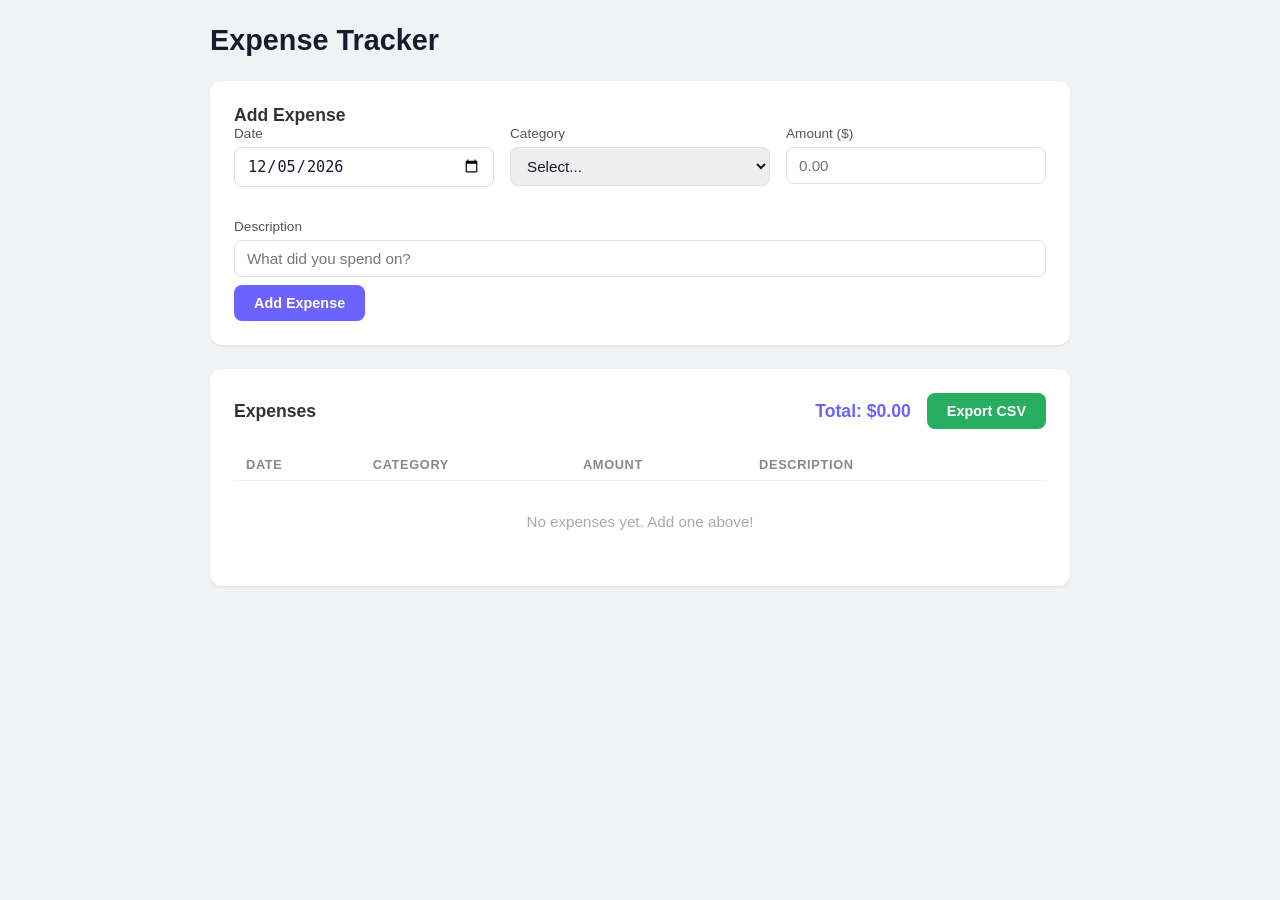
<file: index.html>
<!DOCTYPE html>
<html lang="en">
<head>
  <meta charset="UTF-8" />
  <meta name="viewport" content="width=device-width, initial-scale=1.0" />
  <title>Expense Tracker</title>
  <link rel="stylesheet" href="style.css" />
</head>
<body>
  <div class="container">
    <h1>Expense Tracker</h1>

    <!-- Add Expense Form -->
    <section class="card">
      <h2>Add Expense</h2>
      <form id="expense-form">
        <div class="form-row">
          <div class="form-group">
            <label for="date">Date</label>
            <input type="date" id="date" required />
          </div>
          <div class="form-group">
            <label for="category">Category</label>
            <select id="category" required>
              <option value="">Select...</option>
              <option>Food</option>
              <option>Transport</option>
              <option>Housing</option>
              <option>Entertainment</option>
              <option>Health</option>
              <option>Shopping</option>
              <option>Other</option>
            </select>
          </div>
          <div class="form-group">
            <label for="amount">Amount ($)</label>
            <input type="number" id="amount" min="0.01" step="0.01" placeholder="0.00" required />
          </div>
        </div>
        <div class="form-group">
          <label for="description">Description</label>
          <input type="text" id="description" placeholder="What did you spend on?" required />
        </div>
        <button type="submit" class="btn btn-primary">Add Expense</button>
      </form>
    </section>

    <!-- Dashboard -->
    <section class="card">
      <div class="dashboard-header">
        <h2>Expenses</h2>
        <div class="header-actions">
          <span id="total-display" class="total">Total: $0.00</span>
          <button id="export-btn" class="btn btn-export">Export CSV</button>
        </div>
      </div>

      <table id="expense-table">
        <thead>
          <tr>
            <th>Date</th>
            <th>Category</th>
            <th>Amount</th>
            <th>Description</th>
            <th></th>
          </tr>
        </thead>
        <tbody id="expense-list">
          <tr id="empty-row">
            <td colspan="5" class="empty-message">No expenses yet. Add one above!</td>
          </tr>
        </tbody>
      </table>
    </section>
  </div>

  <script src="app.js"></script>
</body>
</html>
</file>
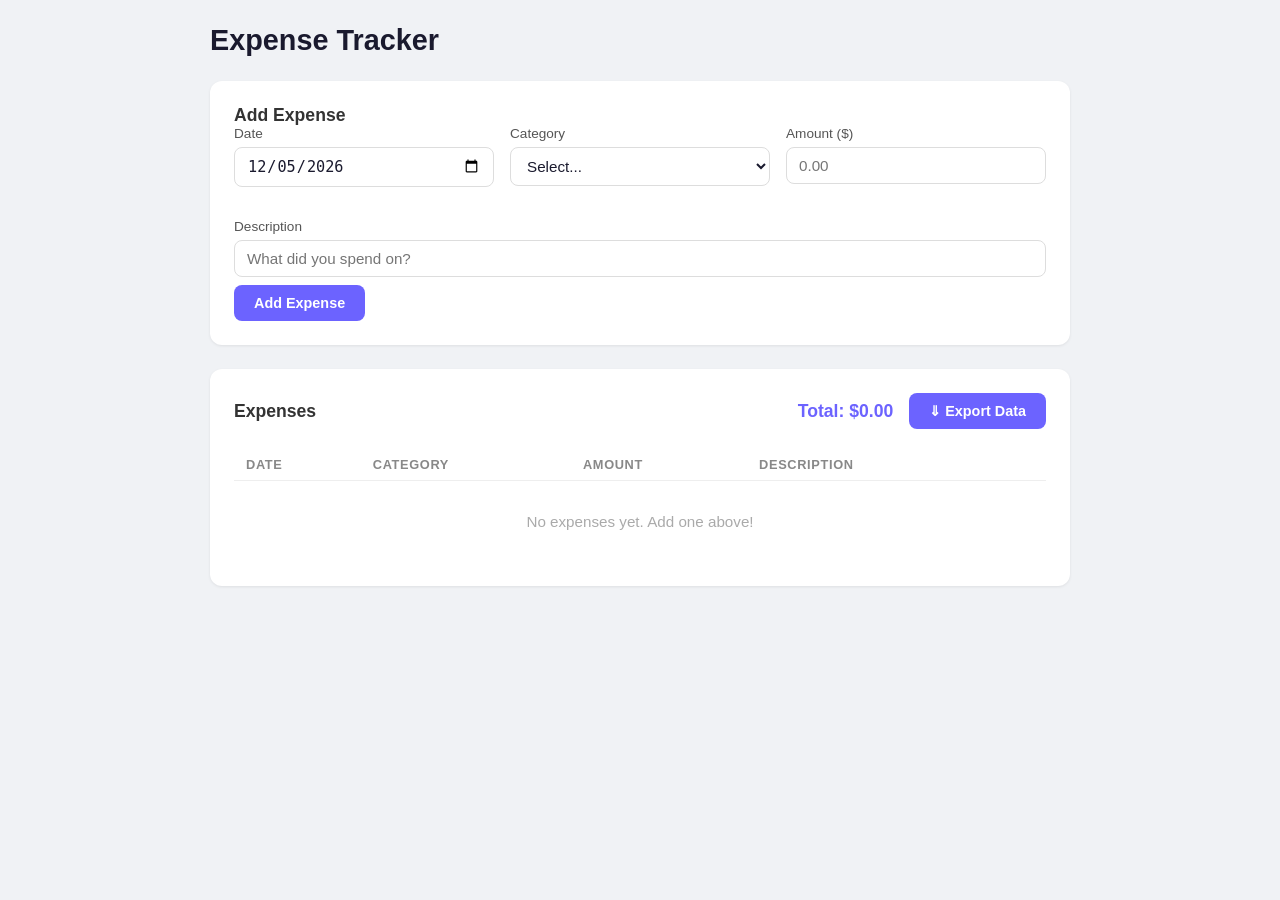
<file: v2/index.html>
<!DOCTYPE html>
<html lang="en">
<head>
  <meta charset="UTF-8" />
  <meta name="viewport" content="width=device-width, initial-scale=1.0" />
  <title>Expense Tracker</title>
  <link rel="stylesheet" href="style.css" />
</head>
<body>
  <div class="container">
    <h1>Expense Tracker</h1>

    <!-- Add Expense Form -->
    <section class="card">
      <h2>Add Expense</h2>
      <form id="expense-form">
        <div class="form-row">
          <div class="form-group">
            <label for="date">Date</label>
            <input type="date" id="date" required />
          </div>
          <div class="form-group">
            <label for="category">Category</label>
            <select id="category" required>
              <option value="">Select...</option>
              <option>Food</option>
              <option>Transport</option>
              <option>Housing</option>
              <option>Entertainment</option>
              <option>Health</option>
              <option>Shopping</option>
              <option>Other</option>
            </select>
          </div>
          <div class="form-group">
            <label for="amount">Amount ($)</label>
            <input type="number" id="amount" min="0.01" step="0.01" placeholder="0.00" required />
          </div>
        </div>
        <div class="form-group">
          <label for="description">Description</label>
          <input type="text" id="description" placeholder="What did you spend on?" required />
        </div>
        <button type="submit" class="btn btn-primary">Add Expense</button>
      </form>
    </section>

    <!-- Dashboard -->
    <section class="card">
      <div class="dashboard-header">
        <h2>Expenses</h2>
        <div class="header-actions">
          <span id="total-display" class="total">Total: $0.00</span>
          <button id="export-data-btn" class="btn btn-export">&#8659; Export Data</button>
        </div>
      </div>

      <table id="expense-table">
        <thead>
          <tr>
            <th>Date</th>
            <th>Category</th>
            <th>Amount</th>
            <th>Description</th>
            <th></th>
          </tr>
        </thead>
        <tbody id="expense-list">
          <tr id="empty-row">
            <td colspan="5" class="empty-message">No expenses yet. Add one above!</td>
          </tr>
        </tbody>
      </table>
    </section>
  </div>

  <!-- Export Modal -->
  <div id="export-modal" aria-modal="true" role="dialog" aria-labelledby="modal-title">
    <div class="modal-overlay" id="modal-overlay"></div>
    <div class="modal-panel">

      <div class="modal-header">
        <h2 id="modal-title">Export Data</h2>
        <button class="modal-close" id="modal-close" aria-label="Close">&times;</button>
      </div>

      <div class="modal-body">

        <!-- Filters -->
        <div class="modal-section">
          <h3 class="section-label">Filters</h3>
          <div class="filter-grid">
            <div class="date-filters">
              <div class="form-group">
                <label for="filter-start">From</label>
                <input type="date" id="filter-start" />
              </div>
              <div class="form-group">
                <label for="filter-end">To</label>
                <input type="date" id="filter-end" />
              </div>
            </div>
            <div class="category-filters">
              <div class="category-header">
                <label>Categories</label>
                <button type="button" id="toggle-all-btn" class="link-btn">Deselect All</button>
              </div>
              <div id="category-checkboxes" class="checkbox-list"></div>
            </div>
          </div>
        </div>

        <!-- Format -->
        <div class="modal-section">
          <h3 class="section-label">Format</h3>
          <div class="format-group" id="format-group">
            <label class="format-pill">
              <input type="radio" name="format" value="csv" checked />
              <span>CSV</span>
            </label>
            <label class="format-pill">
              <input type="radio" name="format" value="json" />
              <span>JSON</span>
            </label>
            <label class="format-pill">
              <input type="radio" name="format" value="pdf" />
              <span>PDF</span>
            </label>
          </div>
        </div>

        <!-- Filename -->
        <div class="modal-section">
          <h3 class="section-label">Filename</h3>
          <div class="filename-row">
            <input type="text" id="export-filename" class="filename-input" placeholder="expenses-2024-01-01" />
            <span id="format-ext" class="format-ext">.csv</span>
          </div>
        </div>

        <!-- Preview -->
        <div class="modal-section">
          <div class="preview-header">
            <h3 class="section-label">Preview</h3>
            <span id="summary-bar" class="summary-bar">0 records · $0.00</span>
          </div>
          <div class="preview-wrapper">
            <table class="preview-table">
              <thead>
                <tr>
                  <th>Date</th>
                  <th>Category</th>
                  <th>Amount</th>
                  <th>Description</th>
                </tr>
              </thead>
              <tbody id="preview-list">
                <tr><td colspan="4" class="empty-message">No records match the current filters.</td></tr>
              </tbody>
            </table>
          </div>
        </div>

      </div>

      <div class="modal-footer">
        <button class="btn btn-ghost" id="modal-cancel">Cancel</button>
        <button class="btn btn-export-action" id="do-export-btn" disabled>
          <span class="btn-label">Export</span>
          <span class="btn-spinner" hidden></span>
        </button>
      </div>

    </div>
  </div>

  <script src="app.js"></script>
  <script src="export.js"></script>
</body>
</html>
</file>
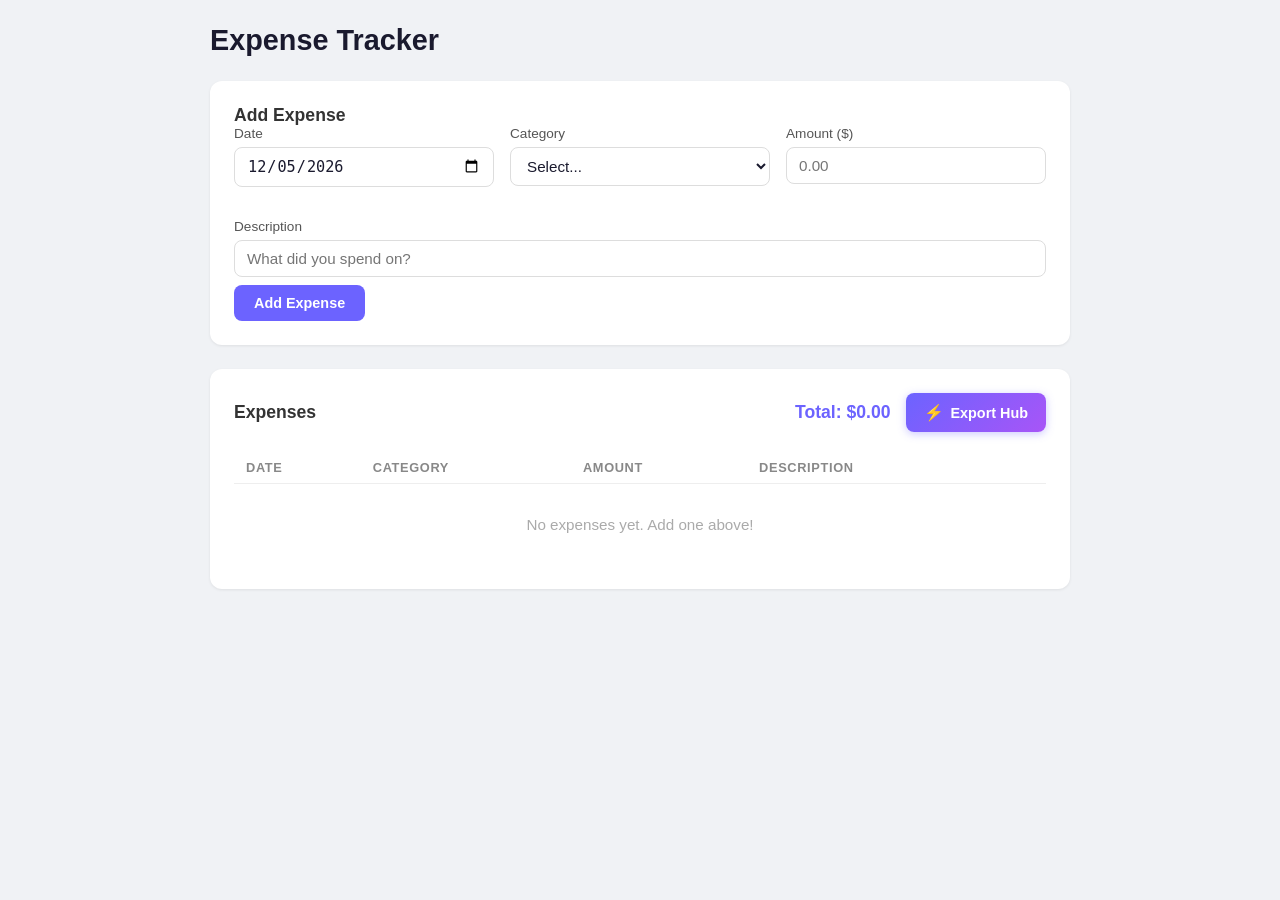
<file: v3/index.html>
<!DOCTYPE html>
<html lang="en">
<head>
  <meta charset="UTF-8" />
  <meta name="viewport" content="width=device-width, initial-scale=1.0" />
  <title>Expense Tracker</title>
  <link rel="stylesheet" href="style.css" />
</head>
<body>
  <div class="container">
    <h1>Expense Tracker</h1>

    <!-- Add Expense Form -->
    <section class="card">
      <h2>Add Expense</h2>
      <form id="expense-form">
        <div class="form-row">
          <div class="form-group">
            <label for="date">Date</label>
            <input type="date" id="date" required />
          </div>
          <div class="form-group">
            <label for="category">Category</label>
            <select id="category" required>
              <option value="">Select...</option>
              <option>Food</option>
              <option>Transport</option>
              <option>Housing</option>
              <option>Entertainment</option>
              <option>Health</option>
              <option>Shopping</option>
              <option>Other</option>
            </select>
          </div>
          <div class="form-group">
            <label for="amount">Amount ($)</label>
            <input type="number" id="amount" min="0.01" step="0.01" placeholder="0.00" required />
          </div>
        </div>
        <div class="form-group">
          <label for="description">Description</label>
          <input type="text" id="description" placeholder="What did you spend on?" required />
        </div>
        <button type="submit" class="btn btn-primary">Add Expense</button>
      </form>
    </section>

    <!-- Dashboard -->
    <section class="card">
      <div class="dashboard-header">
        <h2>Expenses</h2>
        <div class="header-actions">
          <span id="total-display" class="total">Total: $0.00</span>
          <button id="open-hub-btn" class="btn btn-hub">
            <span class="btn-hub-icon">⚡</span> Export Hub
          </button>
        </div>
      </div>

      <table id="expense-table">
        <thead>
          <tr>
            <th>Date</th>
            <th>Category</th>
            <th>Amount</th>
            <th>Description</th>
            <th></th>
          </tr>
        </thead>
        <tbody id="expense-list">
          <tr id="empty-row">
            <td colspan="5" class="empty-message">No expenses yet. Add one above!</td>
          </tr>
        </tbody>
      </table>
    </section>
  </div>

  <!-- Export Hub Panel -->
  <div id="export-hub">
    <div class="hub-backdrop" id="hub-backdrop"></div>
    <aside class="hub-panel">

      <div class="hub-head">
        <div class="hub-title-group">
          <span class="hub-logo">⚡</span>
          <span class="hub-name">Export Hub</span>
          <span class="sync-dot" id="sync-dot" title="Ready"></span>
        </div>
        <button class="hub-x" id="hub-close" aria-label="Close">&times;</button>
      </div>

      <nav class="hub-nav" role="tablist">
        <button class="hnav" data-tab="templates" aria-selected="true">Templates</button>
        <button class="hnav" data-tab="connect">Connect</button>
        <button class="hnav" data-tab="schedule">Schedule</button>
        <button class="hnav" data-tab="history">History</button>
        <button class="hnav" data-tab="share">Share</button>
      </nav>

      <div class="hub-body" id="hub-body"></div>

    </aside>
  </div>

  <script src="app.js"></script>
  <script src="export-hub.js"></script>
</body>
</html>
</file>
<file: style.css>
* {
  box-sizing: border-box;
  margin: 0;
  padding: 0;
}

body {
  font-family: -apple-system, BlinkMacSystemFont, "Segoe UI", Roboto, sans-serif;
  background: #f0f2f5;
  color: #1a1a2e;
  min-height: 100vh;
  padding: 24px 16px;
}

.container {
  max-width: 860px;
  margin: 0 auto;
  display: flex;
  flex-direction: column;
  gap: 24px;
}

h1 {
  font-size: 1.8rem;
  font-weight: 700;
  color: #1a1a2e;
}

h2 {
  font-size: 1.1rem;
  font-weight: 600;
  color: #333;
}

/* Card */
.card {
  background: #fff;
  border-radius: 12px;
  padding: 24px;
  box-shadow: 0 1px 3px rgba(0, 0, 0, 0.08);
}

/* Form */
.form-row {
  display: grid;
  grid-template-columns: 1fr 1fr 1fr;
  gap: 16px;
  margin-bottom: 16px;
}

.form-group {
  display: flex;
  flex-direction: column;
  gap: 6px;
  margin-bottom: 16px;
}

.form-group:last-of-type {
  margin-bottom: 0;
}

label {
  font-size: 0.85rem;
  font-weight: 500;
  color: #555;
}

input,
select {
  padding: 9px 12px;
  border: 1px solid #ddd;
  border-radius: 8px;
  font-size: 0.95rem;
  color: #1a1a2e;
  transition: border-color 0.15s;
}

input:focus,
select:focus {
  outline: none;
  border-color: #6c63ff;
}

/* Buttons */
.btn {
  padding: 10px 20px;
  border: none;
  border-radius: 8px;
  font-size: 0.9rem;
  font-weight: 600;
  cursor: pointer;
  transition: opacity 0.15s;
}

.btn:hover {
  opacity: 0.88;
}

.btn-primary {
  background: #6c63ff;
  color: #fff;
  margin-top: 8px;
}

.btn-danger {
  background: transparent;
  color: #e74c3c;
  padding: 4px 8px;
  font-size: 0.8rem;
}

/* Dashboard header */
.dashboard-header {
  display: flex;
  align-items: center;
  justify-content: space-between;
  margin-bottom: 20px;
}

.header-actions {
  display: flex;
  align-items: center;
  gap: 16px;
}

.btn-export {
  background: #27ae60;
  color: #fff;
}

.total {
  font-size: 1.1rem;
  font-weight: 700;
  color: #6c63ff;
}

/* Table */
table {
  width: 100%;
  border-collapse: collapse;
}

th {
  text-align: left;
  font-size: 0.8rem;
  font-weight: 600;
  color: #888;
  text-transform: uppercase;
  letter-spacing: 0.05em;
  padding: 8px 12px;
  border-bottom: 1px solid #eee;
}

td {
  padding: 12px;
  font-size: 0.95rem;
  border-bottom: 1px solid #f5f5f5;
  vertical-align: middle;
}

tr:last-child td {
  border-bottom: none;
}

tbody tr:not(#empty-row):hover {
  background: #fafafa;
}

.amount-cell {
  font-weight: 600;
  color: #e74c3c;
}

.empty-message {
  text-align: center;
  color: #aaa;
  padding: 32px 0;
}

@media (max-width: 600px) {
  .form-row {
    grid-template-columns: 1fr;
  }
}
</file>
<file: v2/style.css>
* {
  box-sizing: border-box;
  margin: 0;
  padding: 0;
}

body {
  font-family: -apple-system, BlinkMacSystemFont, "Segoe UI", Roboto, sans-serif;
  background: #f0f2f5;
  color: #1a1a2e;
  min-height: 100vh;
  padding: 24px 16px;
}

/* ── Layout ──────────────────────────────────────────────── */
.container {
  max-width: 860px;
  margin: 0 auto;
  display: flex;
  flex-direction: column;
  gap: 24px;
}

h1 {
  font-size: 1.8rem;
  font-weight: 700;
  color: #1a1a2e;
}

h2 {
  font-size: 1.1rem;
  font-weight: 600;
  color: #333;
}

/* ── Card ────────────────────────────────────────────────── */
.card {
  background: #fff;
  border-radius: 12px;
  padding: 24px;
  box-shadow: 0 1px 3px rgba(0, 0, 0, 0.08);
}

/* ── Form ────────────────────────────────────────────────── */
.form-row {
  display: grid;
  grid-template-columns: 1fr 1fr 1fr;
  gap: 16px;
  margin-bottom: 16px;
}

.form-group {
  display: flex;
  flex-direction: column;
  gap: 6px;
  margin-bottom: 16px;
}

.form-group:last-of-type {
  margin-bottom: 0;
}

label {
  font-size: 0.85rem;
  font-weight: 500;
  color: #555;
}

input[type="text"],
input[type="number"],
input[type="date"],
select {
  padding: 9px 12px;
  border: 1px solid #ddd;
  border-radius: 8px;
  font-size: 0.95rem;
  color: #1a1a2e;
  transition: border-color 0.15s;
  background: #fff;
}

input:focus,
select:focus {
  outline: none;
  border-color: #6c63ff;
}

/* ── Buttons ─────────────────────────────────────────────── */
.btn {
  padding: 10px 20px;
  border: none;
  border-radius: 8px;
  font-size: 0.9rem;
  font-weight: 600;
  cursor: pointer;
  transition: opacity 0.15s, background 0.15s;
}

.btn:hover { opacity: 0.88; }

.btn-primary {
  background: #6c63ff;
  color: #fff;
  margin-top: 8px;
}

.btn-danger {
  background: transparent;
  color: #e74c3c;
  padding: 4px 8px;
  font-size: 0.8rem;
}

.btn-export {
  background: #6c63ff;
  color: #fff;
}

.btn-ghost {
  background: #f0f2f5;
  color: #555;
}

.link-btn {
  background: none;
  border: none;
  font-size: 0.8rem;
  color: #6c63ff;
  cursor: pointer;
  padding: 0;
  text-decoration: underline;
}

/* ── Dashboard header ────────────────────────────────────── */
.dashboard-header {
  display: flex;
  align-items: center;
  justify-content: space-between;
  margin-bottom: 20px;
}

.header-actions {
  display: flex;
  align-items: center;
  gap: 16px;
}

.total {
  font-size: 1.1rem;
  font-weight: 700;
  color: #6c63ff;
}

/* ── Expense Table ───────────────────────────────────────── */
table {
  width: 100%;
  border-collapse: collapse;
}

th {
  text-align: left;
  font-size: 0.8rem;
  font-weight: 600;
  color: #888;
  text-transform: uppercase;
  letter-spacing: 0.05em;
  padding: 8px 12px;
  border-bottom: 1px solid #eee;
}

td {
  padding: 12px;
  font-size: 0.95rem;
  border-bottom: 1px solid #f5f5f5;
  vertical-align: middle;
}

tr:last-child td { border-bottom: none; }

tbody tr:not(#empty-row):hover { background: #fafafa; }

.amount-cell {
  font-weight: 600;
  color: #e74c3c;
}

.empty-message {
  text-align: center;
  color: #aaa;
  padding: 32px 0;
}

/* ── Modal ───────────────────────────────────────────────── */
#export-modal {
  display: none;
  position: fixed;
  inset: 0;
  z-index: 1000;
  align-items: center;
  justify-content: center;
}

#export-modal.open {
  display: flex;
}

.modal-overlay {
  position: absolute;
  inset: 0;
  background: rgba(0, 0, 0, 0.45);
  animation: fadeIn 0.2s ease;
}

.modal-panel {
  position: relative;
  background: #fff;
  border-radius: 16px;
  width: 100%;
  max-width: 680px;
  max-height: 90vh;
  display: flex;
  flex-direction: column;
  box-shadow: 0 20px 60px rgba(0, 0, 0, 0.2);
  animation: slideUp 0.25s ease;
  overflow: hidden;
  margin: 16px;
}

@keyframes fadeIn {
  from { opacity: 0; }
  to   { opacity: 1; }
}

@keyframes slideUp {
  from { transform: translateY(24px); opacity: 0; }
  to   { transform: translateY(0);    opacity: 1; }
}

/* Modal header */
.modal-header {
  display: flex;
  align-items: center;
  justify-content: space-between;
  padding: 20px 24px;
  border-bottom: 1px solid #eee;
  flex-shrink: 0;
}

.modal-header h2 {
  font-size: 1.15rem;
}

.modal-close {
  background: none;
  border: none;
  font-size: 1.5rem;
  color: #999;
  cursor: pointer;
  line-height: 1;
  padding: 0 4px;
  transition: color 0.15s;
}

.modal-close:hover { color: #333; }

/* Modal body */
.modal-body {
  overflow-y: auto;
  padding: 0 24px;
  flex: 1;
}

.modal-section {
  padding: 20px 0;
  border-bottom: 1px solid #f0f0f0;
}

.modal-section:last-child { border-bottom: none; }

.section-label {
  font-size: 0.75rem;
  font-weight: 700;
  text-transform: uppercase;
  letter-spacing: 0.08em;
  color: #999;
  margin-bottom: 12px;
}

/* Filters */
.filter-grid {
  display: grid;
  grid-template-columns: 1fr 1fr;
  gap: 24px;
}

.date-filters {
  display: flex;
  flex-direction: column;
  gap: 12px;
}

.date-filters .form-group {
  margin-bottom: 0;
}

.category-filters {
  display: flex;
  flex-direction: column;
  gap: 8px;
}

.category-header {
  display: flex;
  align-items: center;
  justify-content: space-between;
}

.checkbox-list {
  display: flex;
  flex-direction: column;
  gap: 6px;
  max-height: 130px;
  overflow-y: auto;
}

.checkbox-item {
  display: flex;
  align-items: center;
  gap: 8px;
  font-size: 0.9rem;
  color: #333;
  cursor: pointer;
}

.checkbox-item input[type="checkbox"] {
  width: 16px;
  height: 16px;
  accent-color: #6c63ff;
  cursor: pointer;
}

/* Format pills */
.format-group {
  display: flex;
  gap: 10px;
}

.format-pill {
  display: flex;
  align-items: center;
  cursor: pointer;
}

.format-pill input[type="radio"] {
  display: none;
}

.format-pill span {
  display: block;
  padding: 8px 22px;
  border: 2px solid #ddd;
  border-radius: 8px;
  font-size: 0.9rem;
  font-weight: 600;
  color: #888;
  transition: all 0.15s;
}

.format-pill input:checked + span {
  border-color: #6c63ff;
  background: #f0eeff;
  color: #6c63ff;
}

.format-pill:hover span {
  border-color: #aaa;
  color: #555;
}

/* Filename */
.filename-row {
  display: flex;
  align-items: center;
  gap: 0;
}

.filename-input {
  flex: 1;
  border-radius: 8px 0 0 8px !important;
  border-right: none !important;
}

.format-ext {
  padding: 9px 12px;
  background: #f5f5f5;
  border: 1px solid #ddd;
  border-radius: 0 8px 8px 0;
  font-size: 0.9rem;
  color: #888;
  font-weight: 600;
  white-space: nowrap;
}

/* Preview */
.preview-header {
  display: flex;
  align-items: center;
  justify-content: space-between;
  margin-bottom: 12px;
}

.summary-bar {
  background: #f0eeff;
  color: #6c63ff;
  font-size: 0.8rem;
  font-weight: 700;
  padding: 4px 12px;
  border-radius: 20px;
}

.preview-wrapper {
  border: 1px solid #eee;
  border-radius: 8px;
  overflow: hidden;
  max-height: 220px;
  overflow-y: auto;
}

.preview-table {
  width: 100%;
  border-collapse: collapse;
  font-size: 0.85rem;
}

.preview-table th {
  font-size: 0.75rem;
  padding: 8px 10px;
  background: #fafafa;
  position: sticky;
  top: 0;
}

.preview-table td {
  padding: 8px 10px;
  border-bottom: 1px solid #f5f5f5;
  font-size: 0.85rem;
}

.preview-table tr:last-child td { border-bottom: none; }

/* Modal footer */
.modal-footer {
  display: flex;
  justify-content: flex-end;
  gap: 12px;
  padding: 16px 24px;
  border-top: 1px solid #eee;
  flex-shrink: 0;
}

/* Export action button */
.btn-export-action {
  background: #6c63ff;
  color: #fff;
  min-width: 110px;
  display: flex;
  align-items: center;
  justify-content: center;
  gap: 8px;
}

.btn-export-action:disabled {
  background: #ccc;
  cursor: not-allowed;
  opacity: 1;
}

/* Spinner */
.btn-spinner {
  width: 14px;
  height: 14px;
  border: 2px solid rgba(255,255,255,0.4);
  border-top-color: #fff;
  border-radius: 50%;
  animation: spin 0.7s linear infinite;
  display: inline-block;
}

@keyframes spin {
  to { transform: rotate(360deg); }
}

/* ── Responsive ──────────────────────────────────────────── */
@media (max-width: 600px) {
  .form-row,
  .filter-grid {
    grid-template-columns: 1fr;
  }
}
</file>
<file: v3/style.css>
* {
  box-sizing: border-box;
  margin: 0;
  padding: 0;
}

body {
  font-family: -apple-system, BlinkMacSystemFont, "Segoe UI", Roboto, sans-serif;
  background: #f0f2f5;
  color: #1a1a2e;
  min-height: 100vh;
  padding: 24px 16px;
}

/* ── Layout ──────────────────────────────────────────────── */
.container {
  max-width: 860px;
  margin: 0 auto;
  display: flex;
  flex-direction: column;
  gap: 24px;
}

h1 { font-size: 1.8rem; font-weight: 700; color: #1a1a2e; }
h2 { font-size: 1.1rem; font-weight: 600; color: #333; }

/* ── Card ────────────────────────────────────────────────── */
.card {
  background: #fff;
  border-radius: 12px;
  padding: 24px;
  box-shadow: 0 1px 3px rgba(0,0,0,0.08);
}

/* ── Form ────────────────────────────────────────────────── */
.form-row {
  display: grid;
  grid-template-columns: 1fr 1fr 1fr;
  gap: 16px;
  margin-bottom: 16px;
}

.form-group {
  display: flex;
  flex-direction: column;
  gap: 6px;
  margin-bottom: 16px;
}

.form-group:last-of-type { margin-bottom: 0; }

label { font-size: 0.85rem; font-weight: 500; color: #555; }

input[type="text"],
input[type="number"],
input[type="date"],
input[type="time"],
input[type="email"],
select {
  padding: 9px 12px;
  border: 1px solid #ddd;
  border-radius: 8px;
  font-size: 0.95rem;
  color: #1a1a2e;
  transition: border-color 0.15s;
  background: #fff;
  width: 100%;
}

input:focus, select:focus { outline: none; border-color: #6c63ff; }

/* ── Buttons ─────────────────────────────────────────────── */
.btn {
  padding: 10px 20px;
  border: none;
  border-radius: 8px;
  font-size: 0.9rem;
  font-weight: 600;
  cursor: pointer;
  transition: opacity 0.15s, transform 0.1s;
  display: inline-flex;
  align-items: center;
  gap: 6px;
}

.btn:hover  { opacity: 0.88; }
.btn:active { transform: scale(0.98); }

.btn-primary { background: #6c63ff; color: #fff; margin-top: 8px; }

.btn-danger {
  background: transparent;
  color: #e74c3c;
  padding: 4px 8px;
  font-size: 0.8rem;
}

.btn-hub {
  background: linear-gradient(135deg, #6c63ff, #a855f7);
  color: #fff;
  padding: 10px 18px;
  box-shadow: 0 2px 8px rgba(108,99,255,0.35);
}

.btn-hub:hover { opacity: 1; box-shadow: 0 4px 14px rgba(108,99,255,0.45); }

.btn-hub-icon { font-size: 1rem; }

.btn-sm {
  padding: 6px 14px;
  font-size: 0.8rem;
}

.btn-ghost {
  background: #f0f2f5;
  color: #555;
  border: 1px solid #e0e0e0;
}

.btn-outline {
  background: transparent;
  color: #6c63ff;
  border: 1.5px solid #6c63ff;
}

/* ── Dashboard header ────────────────────────────────────── */
.dashboard-header {
  display: flex;
  align-items: center;
  justify-content: space-between;
  margin-bottom: 20px;
}

.header-actions { display: flex; align-items: center; gap: 16px; }

.total { font-size: 1.1rem; font-weight: 700; color: #6c63ff; }

/* ── Main Table ──────────────────────────────────────────── */
table { width: 100%; border-collapse: collapse; }

th {
  text-align: left;
  font-size: 0.8rem;
  font-weight: 600;
  color: #888;
  text-transform: uppercase;
  letter-spacing: 0.05em;
  padding: 8px 12px;
  border-bottom: 1px solid #eee;
}

td {
  padding: 12px;
  font-size: 0.95rem;
  border-bottom: 1px solid #f5f5f5;
  vertical-align: middle;
}

tr:last-child td { border-bottom: none; }
tbody tr:not(#empty-row):hover { background: #fafafa; }

.amount-cell { font-weight: 600; color: #e74c3c; }

.empty-message { text-align: center; color: #aaa; padding: 32px 0; }

/* ════════════════════════════════════════════════════════════
   EXPORT HUB
   ════════════════════════════════════════════════════════════ */

#export-hub {
  visibility: hidden;
  pointer-events: none;
  position: fixed;
  top: 0;
  right: 0;
  bottom: 0;
  left: 0;
  z-index: 1000;
}

#export-hub.open {
  visibility: visible;
  pointer-events: auto;
}

/* Backdrop */
.hub-backdrop {
  position: absolute;
  top: 0;
  right: 0;
  bottom: 0;
  left: 0;
  background: rgba(10,10,30,0.5);
  opacity: 0;
  transition: opacity 0.25s ease;
}

#export-hub.open .hub-backdrop {
  opacity: 1;
}

/* Panel */
.hub-panel {
  position: absolute;
  right: 0;
  top: 0;
  bottom: 0;
  width: 460px;
  max-width: 100vw;
  background: #fff;
  display: flex;
  flex-direction: column;
  box-shadow: -4px 0 32px rgba(0,0,0,0.15);
  overflow: hidden;
  transform: translateX(100%);
  transition: transform 0.28s cubic-bezier(0.32,0.72,0,1);
}

#export-hub.open .hub-panel {
  transform: translateX(0);
}

/* Hub header */
.hub-head {
  display: flex;
  align-items: center;
  justify-content: space-between;
  padding: 0 20px;
  height: 58px;
  background: linear-gradient(135deg, #1e1b4b, #312e81);
  flex-shrink: 0;
}

.hub-title-group {
  display: flex;
  align-items: center;
  gap: 10px;
  color: #fff;
}

.hub-logo { font-size: 1.2rem; }

.hub-name {
  font-size: 1rem;
  font-weight: 700;
  color: #fff;
  letter-spacing: 0.01em;
}

/* Sync dot */
.sync-dot {
  width: 8px;
  height: 8px;
  border-radius: 50%;
  background: #4ade80;
  box-shadow: 0 0 0 2px rgba(74,222,128,0.3);
}

.sync-dot.syncing {
  background: #fbbf24;
  animation: pulse 1s ease-in-out infinite;
}

@keyframes pulse {
  0%,100% { box-shadow: 0 0 0 2px rgba(251,191,36,0.3); }
  50%      { box-shadow: 0 0 0 5px rgba(251,191,36,0.15); }
}

.hub-x {
  background: none;
  border: none;
  color: rgba(255,255,255,0.65);
  font-size: 1.6rem;
  cursor: pointer;
  line-height: 1;
  padding: 4px;
  transition: color 0.15s;
}

.hub-x:hover { color: #fff; }

/* Hub nav tabs */
.hub-nav {
  display: flex;
  background: #fff;
  border-bottom: 1px solid #eee;
  overflow-x: auto;
  flex-shrink: 0;
  scrollbar-width: none;
}

.hub-nav::-webkit-scrollbar { display: none; }

.hnav {
  flex-shrink: 0;
  padding: 12px 16px;
  font-size: 0.82rem;
  font-weight: 600;
  color: #888;
  background: none;
  border: none;
  border-bottom: 2px solid transparent;
  cursor: pointer;
  transition: color 0.15s, border-color 0.15s;
  white-space: nowrap;
}

.hnav:hover { color: #555; }

.hnav[aria-selected="true"] {
  color: #6c63ff;
  border-bottom-color: #6c63ff;
}

/* Hub body (scrollable content) */
.hub-body {
  flex: 1;
  overflow-y: auto;
  background: #f8f9fc;
  padding: 16px;
  display: flex;
  flex-direction: column;
  gap: 12px;
}

/* ── Shared hub components ───────────────────────────────── */

.hub-empty {
  text-align: center;
  color: #aaa;
  padding: 48px 16px;
  font-size: 0.9rem;
  line-height: 1.6;
}

/* Badges */
.badge {
  display: inline-block;
  padding: 2px 8px;
  border-radius: 20px;
  font-size: 0.72rem;
  font-weight: 700;
  text-transform: uppercase;
  letter-spacing: 0.04em;
}

.badge-format { background: #ede9fe; color: #6c63ff; }
.badge-count  { background: #f0f9ff; color: #0ea5e9; }
.badge-ok     { background: #dcfce7; color: #16a34a; }
.badge-warn   { background: #fef9c3; color: #ca8a04; }

/* Insight banner */
.insight-banner {
  background: linear-gradient(135deg, #ede9fe, #dbeafe);
  border: 1px solid #c7d2fe;
  border-radius: 10px;
  padding: 12px 14px;
  font-size: 0.85rem;
  color: #3730a3;
  line-height: 1.5;
}

/* ── Template cards ──────────────────────────────────────── */
.template-card {
  background: #fff;
  border-radius: 10px;
  border-left: 4px solid #6c63ff;
  padding: 14px 14px 14px 16px;
  display: flex;
  align-items: center;
  gap: 14px;
  box-shadow: 0 1px 3px rgba(0,0,0,0.06);
  transition: box-shadow 0.15s, transform 0.15s;
}

.template-card:hover {
  box-shadow: 0 4px 12px rgba(0,0,0,0.1);
  transform: translateY(-1px);
}

.tc-icon { font-size: 1.6rem; flex-shrink: 0; }

.tc-body { flex: 1; min-width: 0; }

.tc-name {
  font-size: 0.9rem;
  font-weight: 700;
  color: #1a1a2e;
  margin-bottom: 2px;
}

.tc-desc {
  font-size: 0.78rem;
  color: #888;
  margin-bottom: 6px;
  white-space: nowrap;
  overflow: hidden;
  text-overflow: ellipsis;
}

.tc-meta { display: flex; gap: 6px; flex-wrap: wrap; }

.btn-use {
  flex-shrink: 0;
  background: none;
  border: 1.5px solid #e0e0e0;
  border-radius: 8px;
  padding: 6px 12px;
  font-size: 0.8rem;
  font-weight: 600;
  color: #555;
  cursor: pointer;
  transition: all 0.15s;
  white-space: nowrap;
}

.btn-use:hover {
  border-color: #6c63ff;
  color: #6c63ff;
  background: #f5f3ff;
}

.btn-use.loading {
  color: #aaa;
  pointer-events: none;
}

/* ── Service / connect cards ─────────────────────────────── */
.service-card {
  background: #fff;
  border-radius: 10px;
  padding: 14px 16px;
  display: flex;
  align-items: center;
  gap: 14px;
  box-shadow: 0 1px 3px rgba(0,0,0,0.06);
}

.sc-emoji { font-size: 1.5rem; flex-shrink: 0; }

.sc-body { flex: 1; min-width: 0; }

.sc-name {
  font-size: 0.9rem;
  font-weight: 700;
  color: #1a1a2e;
  margin-bottom: 2px;
}

.sc-desc { font-size: 0.78rem; color: #888; }

.sc-status { margin-top: 4px; }

.status-dot {
  display: inline-flex;
  align-items: center;
  gap: 5px;
  font-size: 0.75rem;
  font-weight: 600;
}

.status-dot::before {
  content: '';
  display: inline-block;
  width: 7px;
  height: 7px;
  border-radius: 50%;
}

.status-dot.connected { color: #16a34a; }
.status-dot.connected::before { background: #16a34a; }

.status-dot.available { color: #aaa; }
.status-dot.available::before { background: #ddd; }

.btn-connect {
  flex-shrink: 0;
  padding: 7px 14px;
  border-radius: 8px;
  font-size: 0.8rem;
  font-weight: 600;
  cursor: pointer;
  border: 1.5px solid #6c63ff;
  background: transparent;
  color: #6c63ff;
  transition: all 0.15s;
  white-space: nowrap;
}

.btn-connect:hover { background: #f5f3ff; }

.btn-connect:disabled {
  opacity: 0.5;
  cursor: not-allowed;
}

.btn-disconnect {
  border-color: #e0e0e0;
  color: #e74c3c;
  background: transparent;
}

.btn-disconnect:hover { background: #fff5f5; border-color: #e74c3c; }

/* ── Schedule card ───────────────────────────────────────── */
.schedule-card {
  background: #fff;
  border-radius: 10px;
  padding: 18px;
  box-shadow: 0 1px 3px rgba(0,0,0,0.06);
}

.schedule-head {
  display: flex;
  align-items: flex-start;
  justify-content: space-between;
  margin-bottom: 18px;
}

.sched-title {
  font-size: 0.95rem;
  font-weight: 700;
  color: #1a1a2e;
}

.sched-sub {
  font-size: 0.78rem;
  color: #888;
  margin-top: 2px;
}

/* iOS toggle */
.toggle { position: relative; display: inline-block; width: 44px; height: 24px; flex-shrink: 0; }

.toggle input { opacity: 0; width: 0; height: 0; }

.toggle-slider {
  position: absolute;
  inset: 0;
  background: #ddd;
  border-radius: 24px;
  transition: background 0.2s;
  cursor: pointer;
}

.toggle-slider::before {
  content: '';
  position: absolute;
  width: 18px;
  height: 18px;
  border-radius: 50%;
  background: #fff;
  left: 3px;
  top: 3px;
  transition: transform 0.2s;
  box-shadow: 0 1px 4px rgba(0,0,0,0.2);
}

.toggle input:checked + .toggle-slider { background: #6c63ff; }
.toggle input:checked + .toggle-slider::before { transform: translateX(20px); }

.schedule-form { display: flex; flex-direction: column; gap: 14px; }

.schedule-form.disabled { opacity: 0.4; pointer-events: none; }

.form-row-2 { display: grid; grid-template-columns: 1fr 1fr; gap: 12px; }

.next-run-pill {
  background: #f0fdf4;
  border: 1px solid #bbf7d0;
  color: #16a34a;
  border-radius: 8px;
  padding: 10px 14px;
  font-size: 0.82rem;
  font-weight: 600;
}

/* ── History timeline ────────────────────────────────────── */
.history-list { display: flex; flex-direction: column; }

.history-item {
  display: flex;
  gap: 12px;
}

.hi-timeline {
  display: flex;
  flex-direction: column;
  align-items: center;
  flex-shrink: 0;
  width: 16px;
}

.hi-dot {
  width: 12px;
  height: 12px;
  border-radius: 50%;
  background: #6c63ff;
  flex-shrink: 0;
  margin-top: 4px;
}

.hi-line {
  width: 2px;
  flex: 1;
  background: #e8e8f0;
  margin: 4px 0;
  min-height: 24px;
}

.hi-content {
  flex: 1;
  padding-bottom: 20px;
}

.hi-name {
  font-size: 0.88rem;
  font-weight: 700;
  color: #1a1a2e;
  margin-bottom: 3px;
}

.hi-meta {
  font-size: 0.75rem;
  color: #999;
  margin-bottom: 5px;
}

.hi-actions { display: flex; gap: 8px; margin-top: 6px; }

.btn-reexport {
  background: none;
  border: 1px solid #e0e0e0;
  border-radius: 6px;
  padding: 3px 10px;
  font-size: 0.75rem;
  font-weight: 600;
  color: #6c63ff;
  cursor: pointer;
  transition: all 0.15s;
}

.btn-reexport:hover { background: #f5f3ff; border-color: #6c63ff; }

/* ── Share panel ─────────────────────────────────────────── */
.share-card {
  background: #fff;
  border-radius: 10px;
  padding: 18px;
  box-shadow: 0 1px 3px rgba(0,0,0,0.06);
}

.share-section-title {
  font-size: 0.78rem;
  font-weight: 700;
  text-transform: uppercase;
  letter-spacing: 0.06em;
  color: #aaa;
  margin-bottom: 14px;
}

/* Expiry radio pills */
.expiry-group {
  display: flex;
  gap: 8px;
  flex-wrap: wrap;
}

.expiry-pill { display: flex; align-items: center; cursor: pointer; }

.expiry-pill input[type="radio"] { display: none; }

.expiry-pill span {
  padding: 6px 14px;
  border: 1.5px solid #ddd;
  border-radius: 20px;
  font-size: 0.8rem;
  font-weight: 600;
  color: #888;
  transition: all 0.15s;
}

.expiry-pill input:checked + span {
  border-color: #6c63ff;
  background: #f5f3ff;
  color: #6c63ff;
}

.expiry-pill:hover span { border-color: #aaa; color: #555; }

/* Link display */
.link-result {
  margin-top: 14px;
  display: flex;
  flex-direction: column;
  gap: 14px;
}

.link-display {
  display: flex;
  gap: 0;
  border: 1.5px solid #e0e0e0;
  border-radius: 8px;
  overflow: hidden;
}

.link-display input {
  flex: 1;
  border: none;
  border-radius: 0;
  font-size: 0.78rem;
  color: #555;
  background: #fafafa;
  padding: 9px 12px;
}

.link-display input:focus { outline: none; }

.btn-copy {
  padding: 9px 16px;
  background: #6c63ff;
  color: #fff;
  border: none;
  font-size: 0.8rem;
  font-weight: 700;
  cursor: pointer;
  white-space: nowrap;
  transition: background 0.15s;
}

.btn-copy:hover { background: #5a52d5; }

/* QR code */
.qr-wrap {
  display: flex;
  flex-direction: column;
  align-items: center;
  gap: 8px;
}

#qr-canvas {
  border: 6px solid #fff;
  border-radius: 10px;
  box-shadow: 0 2px 12px rgba(0,0,0,0.12);
  display: block;
  image-rendering: pixelated;
}

.qr-label {
  font-size: 0.75rem;
  color: #aaa;
  font-weight: 600;
  text-transform: uppercase;
  letter-spacing: 0.06em;
}

/* Active shares list */
.active-share {
  display: flex;
  align-items: center;
  justify-content: space-between;
  padding: 10px 0;
  border-bottom: 1px solid #f5f5f5;
  gap: 12px;
}

.active-share:last-child { border-bottom: none; }

.as-name { font-size: 0.82rem; font-weight: 600; color: #333; margin-bottom: 2px; }

.as-url {
  font-size: 0.72rem;
  color: #aaa;
  white-space: nowrap;
  overflow: hidden;
  text-overflow: ellipsis;
  max-width: 240px;
}

.btn-revoke {
  flex-shrink: 0;
  background: none;
  border: 1px solid #fca5a5;
  color: #e74c3c;
  border-radius: 6px;
  padding: 4px 10px;
  font-size: 0.75rem;
  font-weight: 600;
  cursor: pointer;
  transition: all 0.15s;
}

.btn-revoke:hover { background: #fff5f5; }

/* Generate link btn */
.btn-gen {
  width: 100%;
  justify-content: center;
  background: linear-gradient(135deg, #6c63ff, #a855f7);
  color: #fff;
  border: none;
  border-radius: 8px;
  padding: 11px 20px;
  font-size: 0.9rem;
  font-weight: 700;
  cursor: pointer;
  transition: opacity 0.15s;
  margin-top: 4px;
}

.btn-gen:hover { opacity: 0.88; }

/* ── Responsive ──────────────────────────────────────────── */
@media (max-width: 600px) {
  .form-row { grid-template-columns: 1fr; }
  .hub-panel { width: 100%; }
}
</file>
